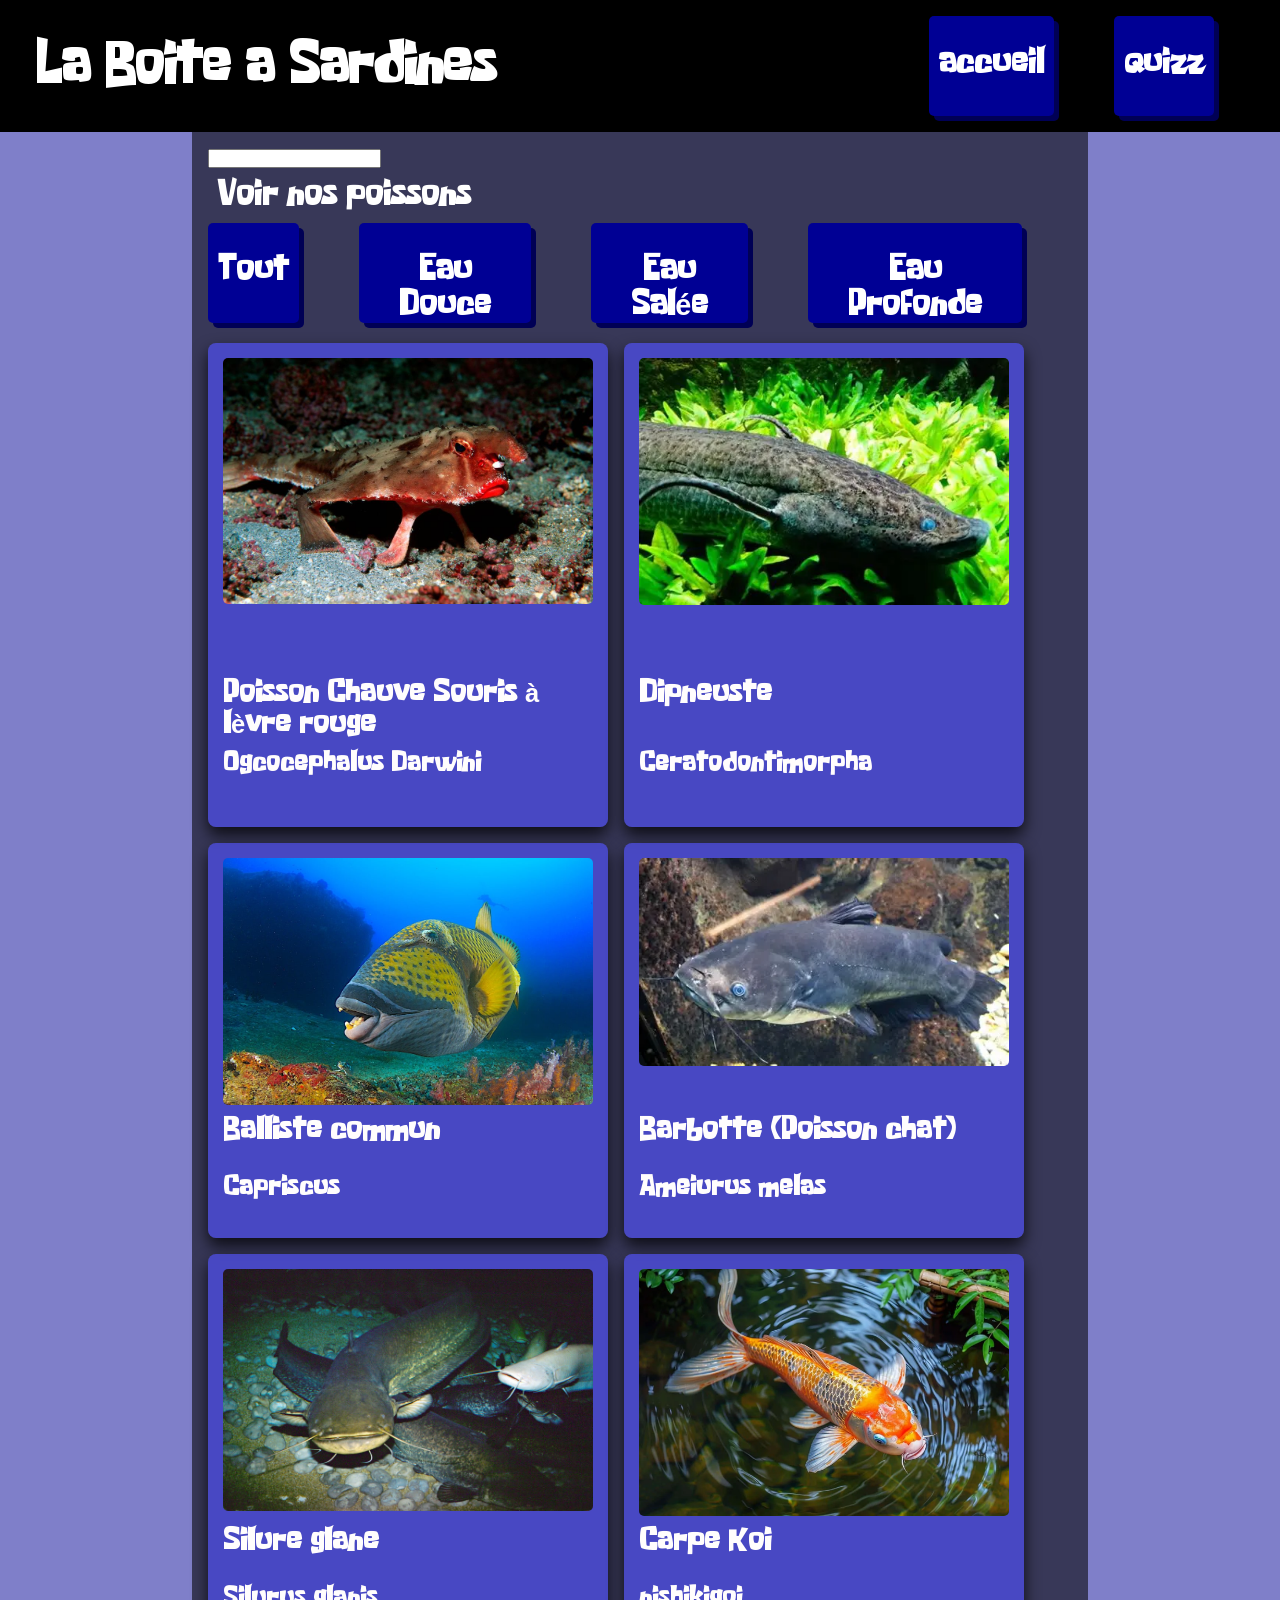
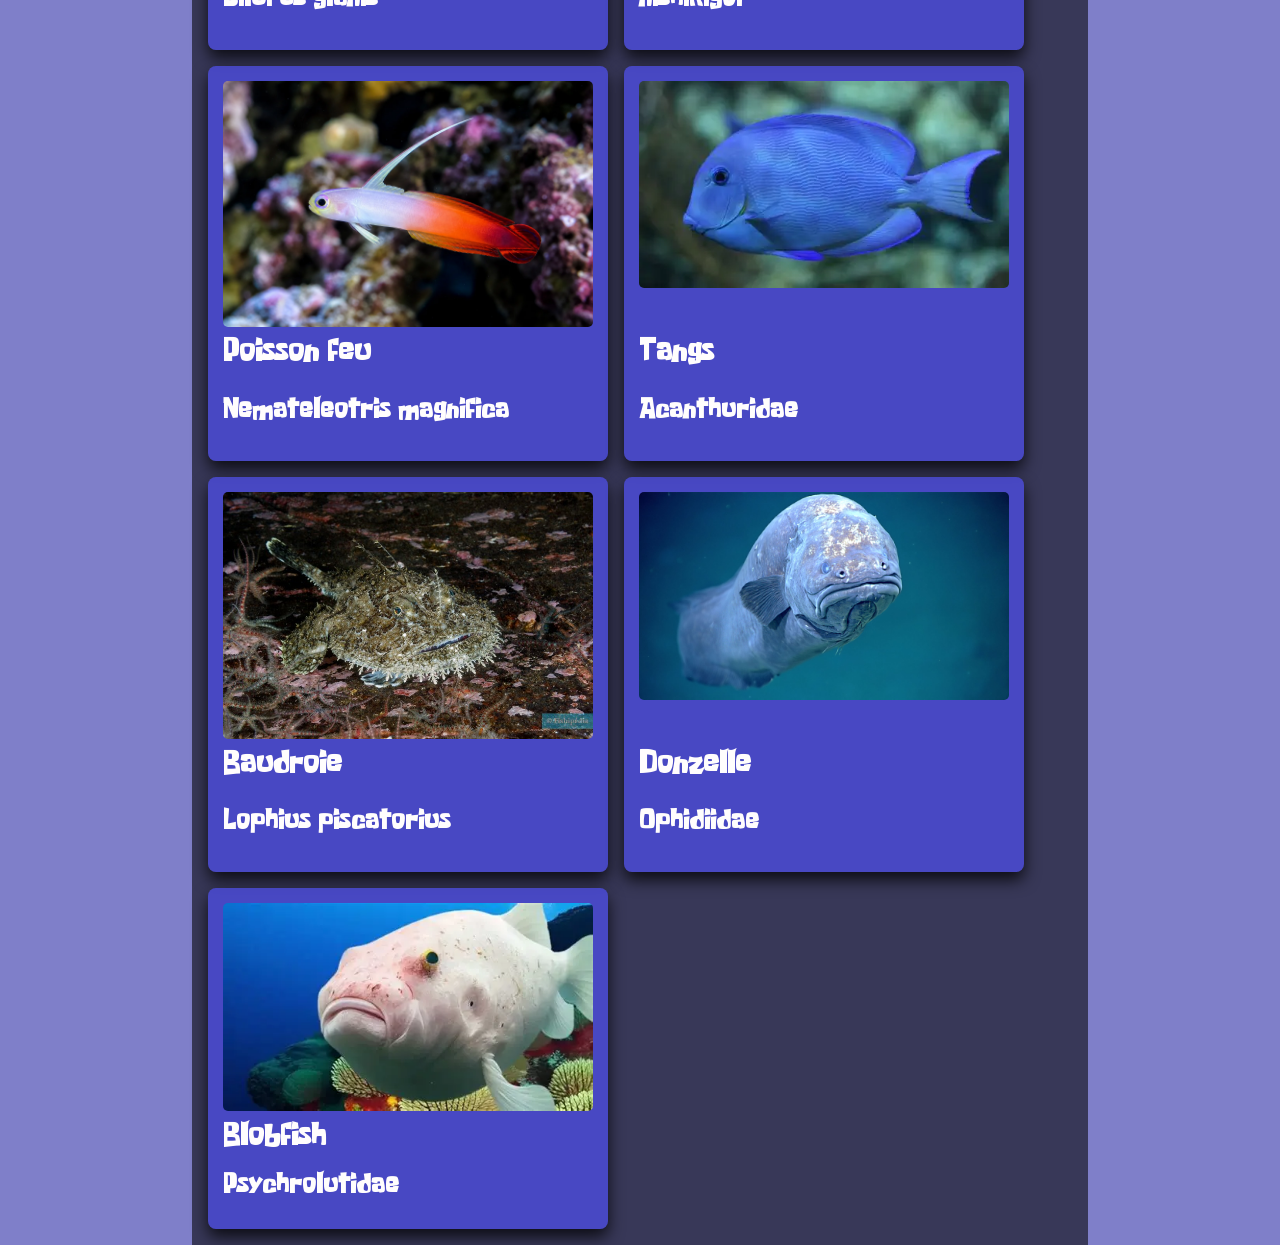
<file: index.html>
<!DOCTYPE html>
<html lang="fr">

<head>
  <meta charset="UTF-8">
  <meta name="viewport" content="width=device-width, initial-scale=1.0">
  <title>Nom du festival</title>
  <link rel="stylesheet" href="css/style.css">
</head>

<body>
  <header>
    <h1>La Boite a Sardines</h1>
    <div class="headerTriggers">
      <a href="index.html">
        <div class="headerButton">
          <h2>accueil</h2>
        </div>
      </a>
      <a href="quizz.html">
        <div class="headerButton">
          <h2>quizz</h2>
        </div>
      </a>
    </div>
  </header>

  <main>
    <input type="search" id="laBarre">

    <h2>Voir nos poissons</h2>
    <div class="typebuttons">
      <div class="headerButton" id="btnTout">
        <h2>Tout</h2>
      </div>
      <div class="headerButton" id="btnEauDouce">
        <h2>Eau Douce</h2>
      </div>



      <div class="headerButton" id="btnEauSalee">
        <h2>Eau Salée
        </h2>
      </div>


      <div class="headerButton" id="btnEauProfonde">
        <h2>Eau Profonde</h2>
      </div>

    </div>
    <ul id="programme"></ul>
  </main>




  <script src="js/Evenement.js"></script>
  <script src="data/evenements.js"></script>
  <script src="js/main.js"></script>
</body>

</html>
</file>
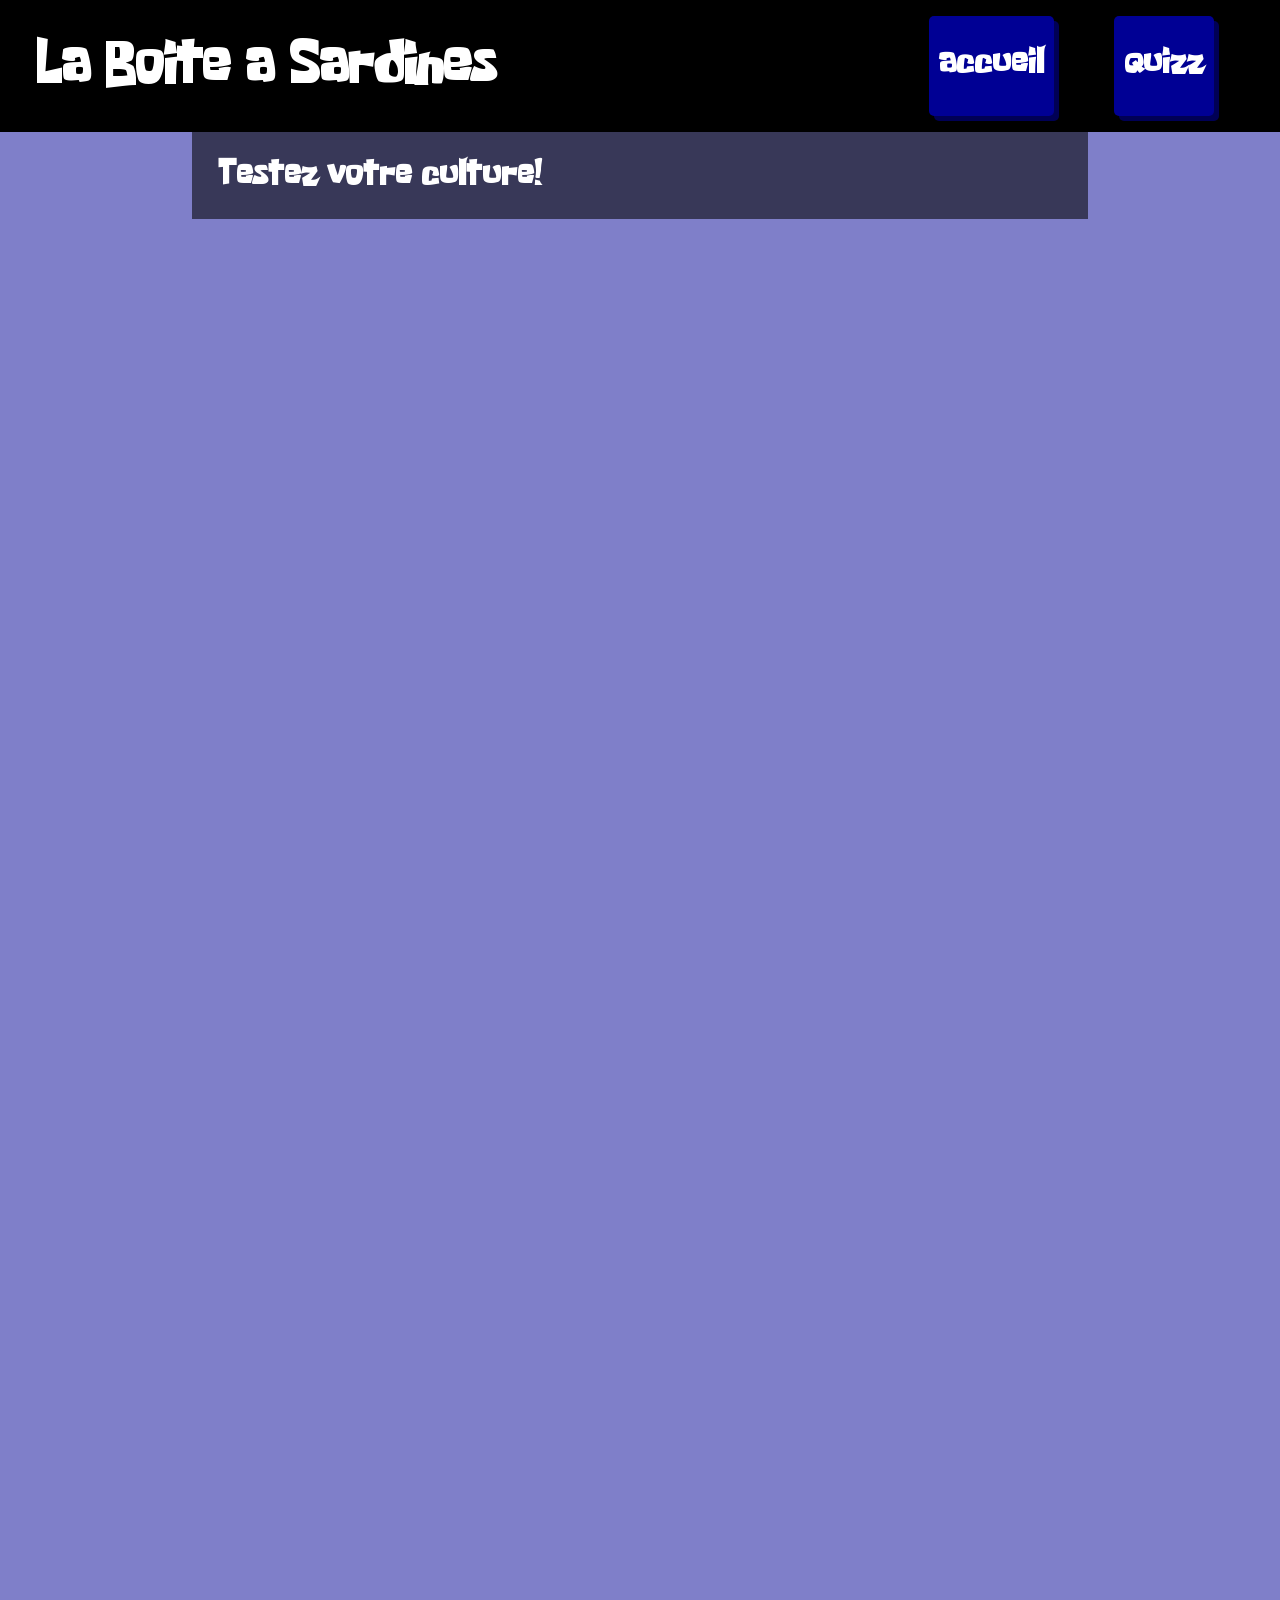
<file: quizz.html>
<!DOCTYPE html>
<html lang="fr">
<head>
  <meta charset="UTF-8">
  <meta name="viewport" content="width=device-width, initial-scale=1.0">
  <title>Nom du festival</title>
  <link rel="stylesheet" href="css/style.css">
</head>
<body>
  <header>
    <h1>La Boite a Sardines</h1> 
    <div class="headerTriggers">
    <a href="index.html"><div class="headerButton"><h2>accueil</h2></div></a>
    <a href="quizz.html"><div class="headerButton"><h2>quizz</h2></div></a>
    </div>
  </header>

  <main>
    <h2>Testez votre culture!</h2>
    <div id="leQuizz"></div>
  </main> 

  <script src="js/Quizz.js"></script>
  <script src="js/QuizzSetup.js"></script>

</body>
</html>
</file>
<file: css/style.css>
*{
  margin: 0;
  padding: 0;
  box-sizing: border-box;
}

a{
  color: white;
  text-decoration: none;
}

h1{
  font-size: 3rem;
  margin: 20px;
}

h2{
  margin: 10px;
  font-size: 1.8rem;
}

h3{
  
  font-size: 1.6rem;
}

h4{
  font-size: 1.4rem;
}

body {
  margin: 0;
  font-family:  "spongebob", sans-serif;
  height: 2000px;
  background-image: url(https://m.media-amazon.com/images/S/aplus-media-library-service-media/c73cea24-c375-436d-a030-8753c4164fe2.__CR0,0,970,600_PT0_SX970_V1___.jpg);
  background-size: cover;
  background-position: center;
  background-repeat: no-repeat;
  background-color: rgba(0, 0, 148, 0.5);
  background-blend-mode: multiply;
}

@font-face {
  font-family: "spongebob";
  src:
    local("spongebob"),
    url("/spongeboy_me_bob/Spongeboy_Me_Bob.ttf") format("opentype") }

main {
  max-width: 70%;
  margin: 0 auto;
  padding: 1rem;}

#programme {
  list-style: none;
  padding: 0;
  display: flex;
  gap: 1rem;
  flex-direction: row;
  flex-wrap: wrap;
}

.carte {
  background-color: rgba(82, 82, 255, 0.639);
  border-radius: 0.5rem;
  box-shadow: 0 0.5rem 1rem rgba(0, 0, 0, 0.781);
  color : rgb(255, 253, 253);
  display: grid;
  gap: 10px;
  grid-template-rows:5fr 1fr 1fr;
  width: 400px;
  padding: 15px;
}

main {
  color: white;
  background-color: rgba(0, 0, 0, 0.562);
  

}

header {
  display: flex;
  justify-content: space-between;
  align-items: center;
  padding: 1rem;
  background-color: rgb(0, 0, 0);
  color: white;
}


img{
  width: 370px;
  max-height: 100%;
  border-radius: 5px;
  object-fit:cover;
  text-align: center;
}

.headerButton{
  height: 100px;
  background-color: rgba(0, 0, 148, 1);
  padding-top: 20px;
  text-align: center;
  border-radius:5px;
  box-shadow: 5px 5px 0  rgb(0, 0, 85);
  margin-right:50px;
}

.headerButton :hover{
  background-color: white;
  color: black;
}

.headerTriggers{
  display: flex;
  flex-direction: row;
  gap: 10px;
}

.typebuttons{
  display: flex;
  flex-direction: row;
  gap: 10px;
  margin-bottom: 20px;
}

.typebuttons h2{
  margin-bottom: 20px;
}
</file>
